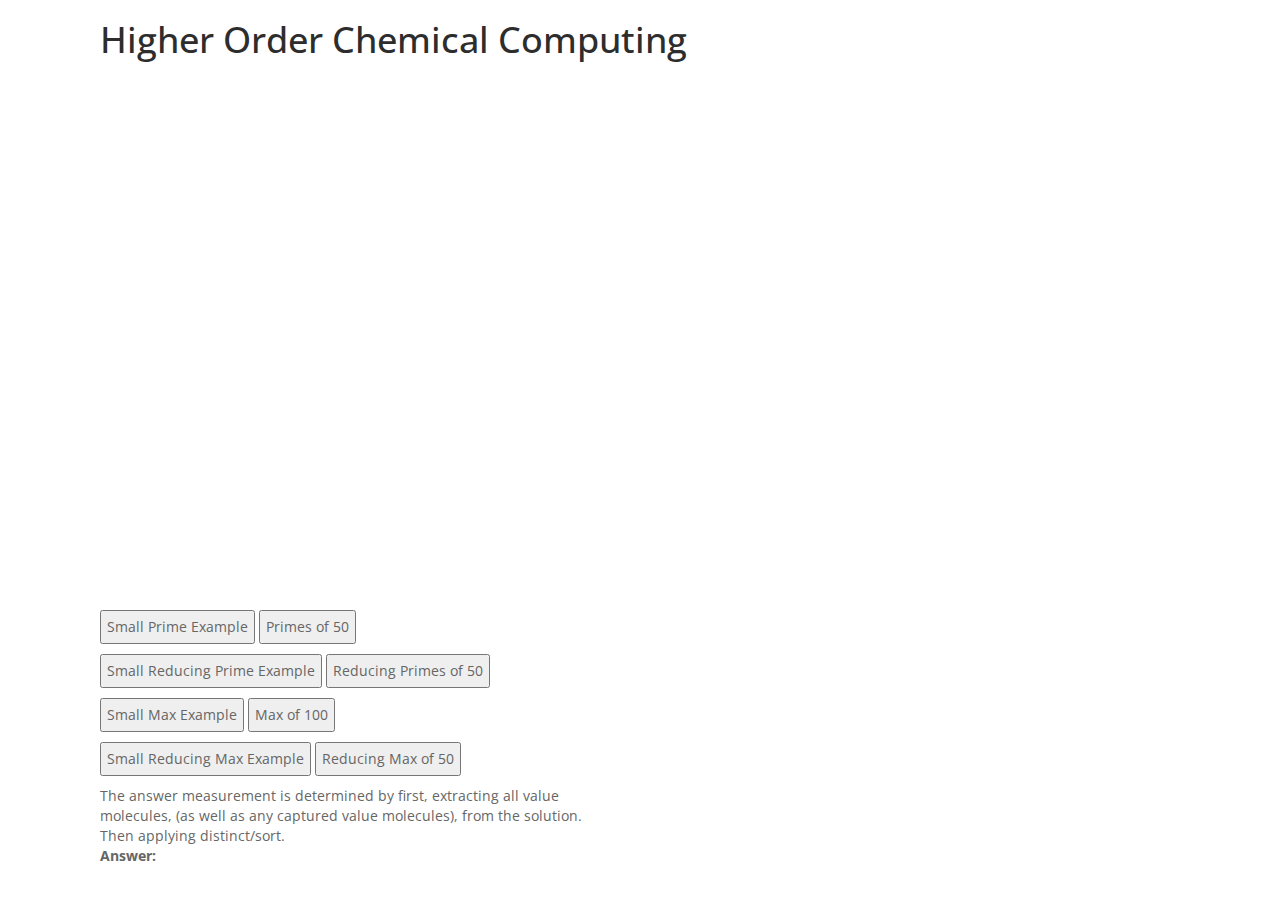
<file: higher-order/resources/public/index.html>
<!DOCTYPE html>
<html>
  <head>
    <link href="css/bootstrap.min.css" rel="stylesheet" type="text/css">
    <link href="css/style.css" rel="stylesheet" type="text/css">
  </head>
  <body>
    <div id="app">
      <h1 >Higher Order Chemical Computing</h2>
      <h3 id="experiment-title"></h3>
      <canvas id="canvas" width="500" height="500"></canvas>
      <div id="controls">
        <div>
          <button id="small-prime-button">Small Prime Example</button>
          <button id="prime-button">Primes of 50</button>
        </div>
        <div>
          <button id="small-prime-reducing-button">Small Reducing Prime Example</button>
          <button id="prime-reducing-button">Reducing Primes of 50</button>
         </div>
        <div>
          <button id="small-max-button">Small Max Example</button>
          <button id="max-button">Max of 100</button>
        </div>
        <div>
          <button id="small-max-reducing-button">Small Reducing Max Example</button>
          <button id="max-reducing-button">Reducing Max of 50</button>
        </div>
        <div id="measurement-desc">The answer measurement is determined by first, extracting
        all value molecules, (as well as any captured value
        molecules), from the solution. Then applying distinct/sort.</div>
        <div><span class="plabel">Answer:</span><span id="answer"></span></div>
      </div>
    </div>
    <script src="js/compiled/higher_order.js" type="text/javascript"></script>
  </body>
</html>
</file>
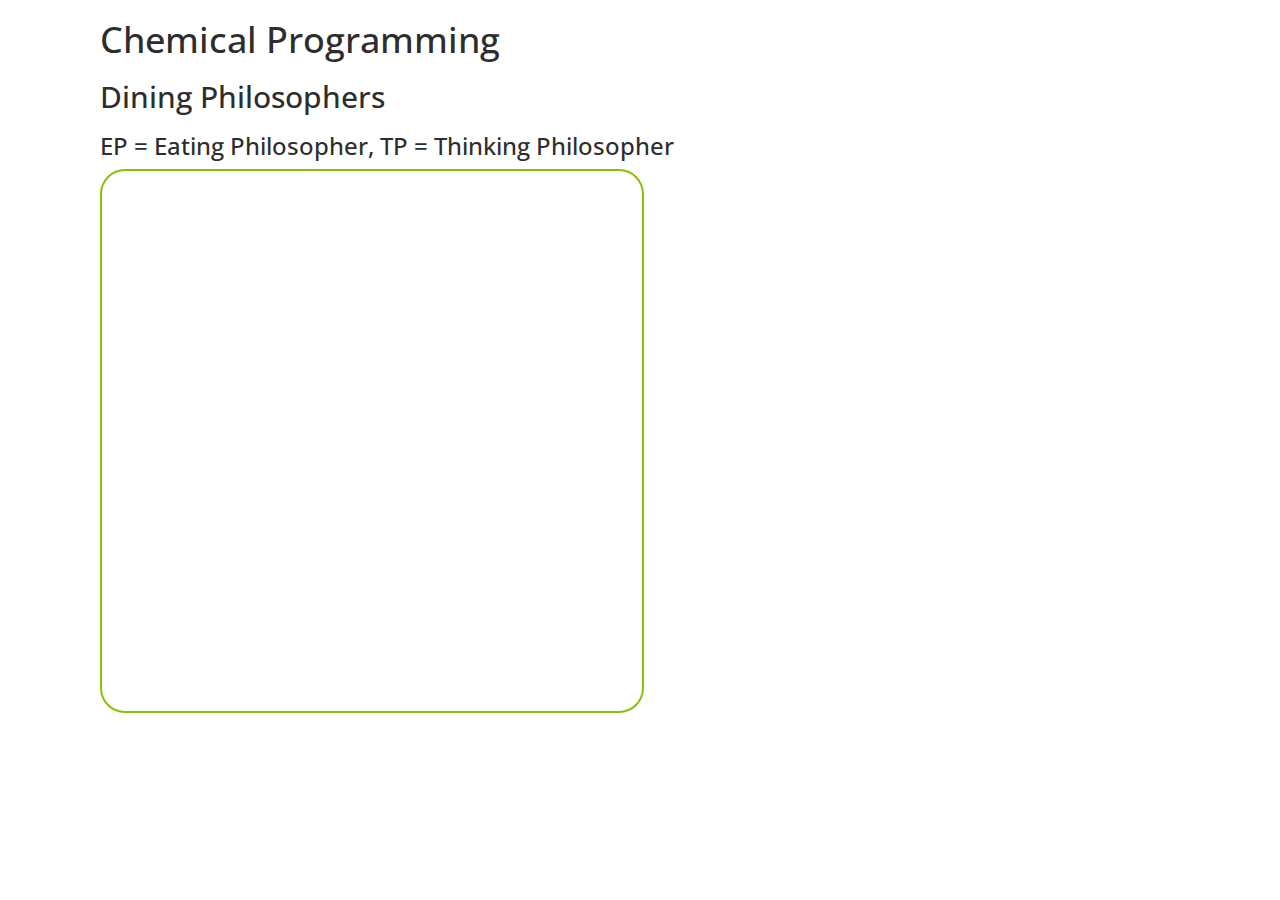
<file: dining-philosophers.html>
<!DOCTYPE html>
<html>
  <head>
    <link href="css/bootstrap.min.css" rel="stylesheet" type="text/css">
    <link href="css/style.css" rel="stylesheet" type="text/css">
  </head>
  <body>
    <div id="app">
      <h1 >Chemical Programming</h1>
      <h2 >Dining Philosophers</h2>
      <h3 id="experiment-title">EP = Eating Philosopher, TP = Thinking Philosopher</h3>
      <canvas id="dp-canvas" class="canvas" width="500"
      height="500"></canvas>
     </div>
    <script src="js/dining_philosophers.js" type="text/javascript"></script>
  </body>
</html>
</file>
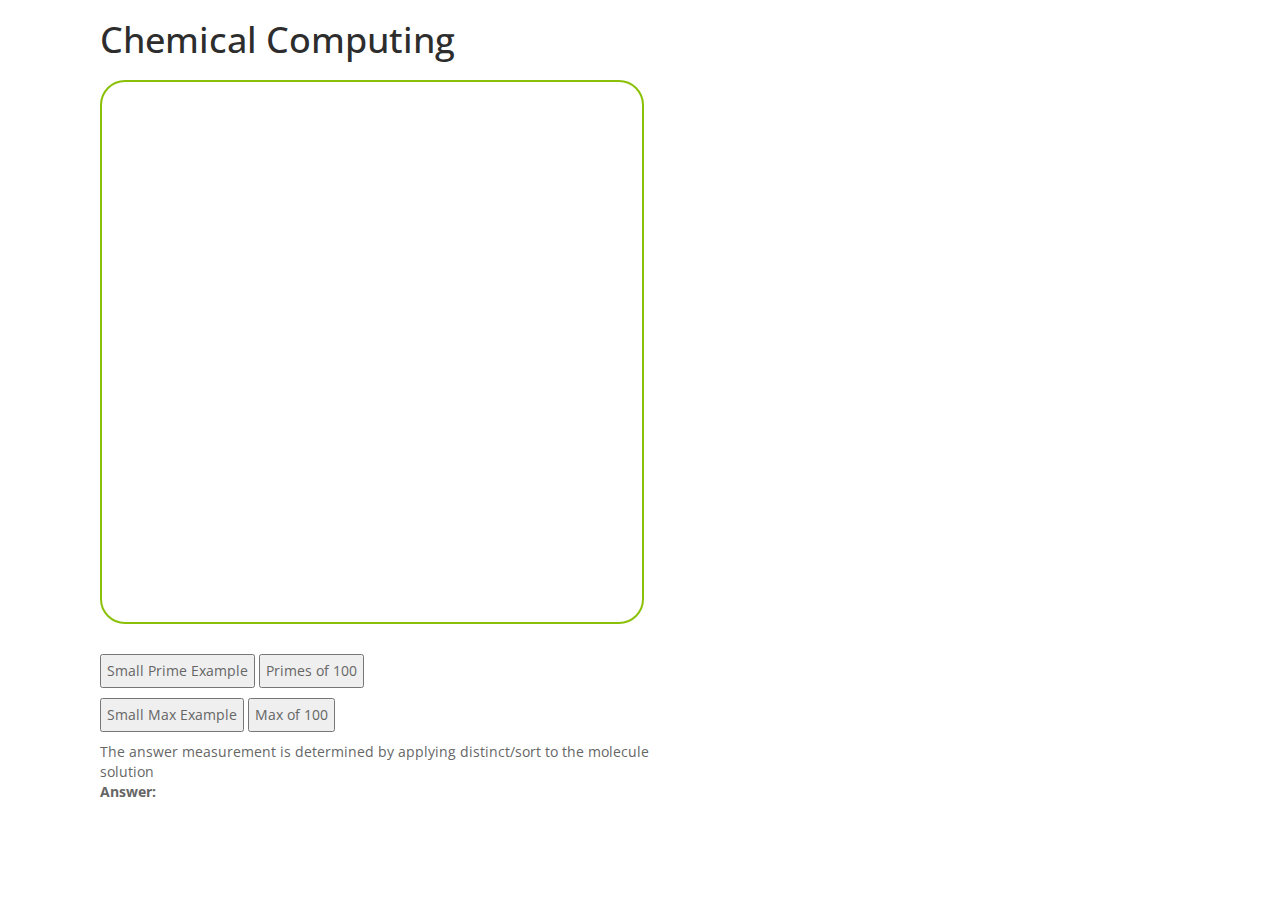
<file: gamma.html>
<!DOCTYPE html>
<html>
  <head>
    <link href="css/bootstrap.min.css" rel="stylesheet" type="text/css">
    <link href="css/style.css" rel="stylesheet" type="text/css">
  </head>
  <body>
    <div id="app">
      <h1 >Chemical Computing</h2>
      <h3 id="gamma-experiment-title"></h3>
      <canvas id="gamma-canvas" class="canvas" width="500" height="500"></canvas>
      <div class="controls">
        <div>
          <button id="gamma-small-prime-button">Small Prime Example</button>
          <button id="gamma-prime-button">Primes of 100</button>
        </div>
        <div>
          <button id="gamma-small-max-button">Small Max Example</button>
          <button id="gamma-max-button">Max of 100</button>
         </div>
        <div>The answer measurement is determined by applying
        distinct/sort to the molecule solution</div>
        <div><span class="plabel">Answer:</span><span id="answer"></span></div>
      </div>
    </div>
    <script src="js/gamma.js" type="text/javascript"></script>
  </body>
</html>
</file>
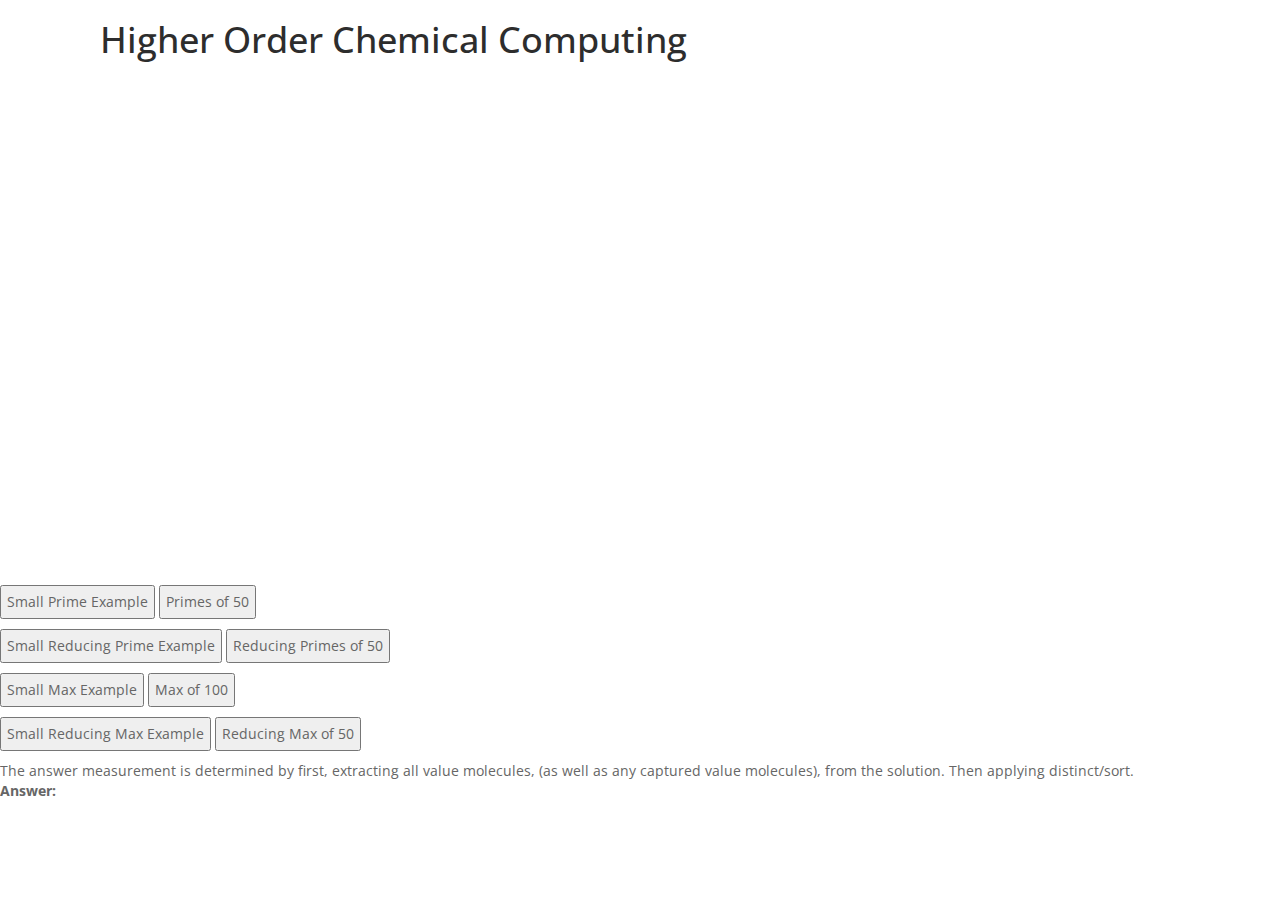
<file: higher-order.html>
<!DOCTYPE html>
<html>
  <head>
    <link href="css/bootstrap.min.css" rel="stylesheet" type="text/css">
    <link href="css/style.css" rel="stylesheet" type="text/css">
  </head>
  <body>
    <div id="app">
      <h1 >Higher Order Chemical Computing</h2>
      <h3 id="experiment-title"></h3>
      <canvas id="canvas" width="500" height="500"></canvas>
      <div id="controls">
        <div>
          <button id="small-prime-button">Small Prime Example</button>
          <button id="prime-button">Primes of 50</button>
        </div>
        <div>
          <button id="small-prime-reducing-button">Small Reducing Prime Example</button>
          <button id="prime-reducing-button">Reducing Primes of 50</button>
         </div>
        <div>
          <button id="small-max-button">Small Max Example</button>
          <button id="max-button">Max of 100</button>
        </div>
        <div>
          <button id="small-max-reducing-button">Small Reducing Max Example</button>
          <button id="max-reducing-button">Reducing Max of 50</button>
        </div>
        <div id="measurement-desc">The answer measurement is determined by first, extracting
        all value molecules, (as well as any captured value
        molecules), from the solution. Then applying distinct/sort.</div>
        <div><span class="plabel">Answer:</span><span id="answer"></span></div>
      </div>
    </div>
    <script src="js/higher_order.js" type="text/javascript"></script>
  </body>
</html>
</file>
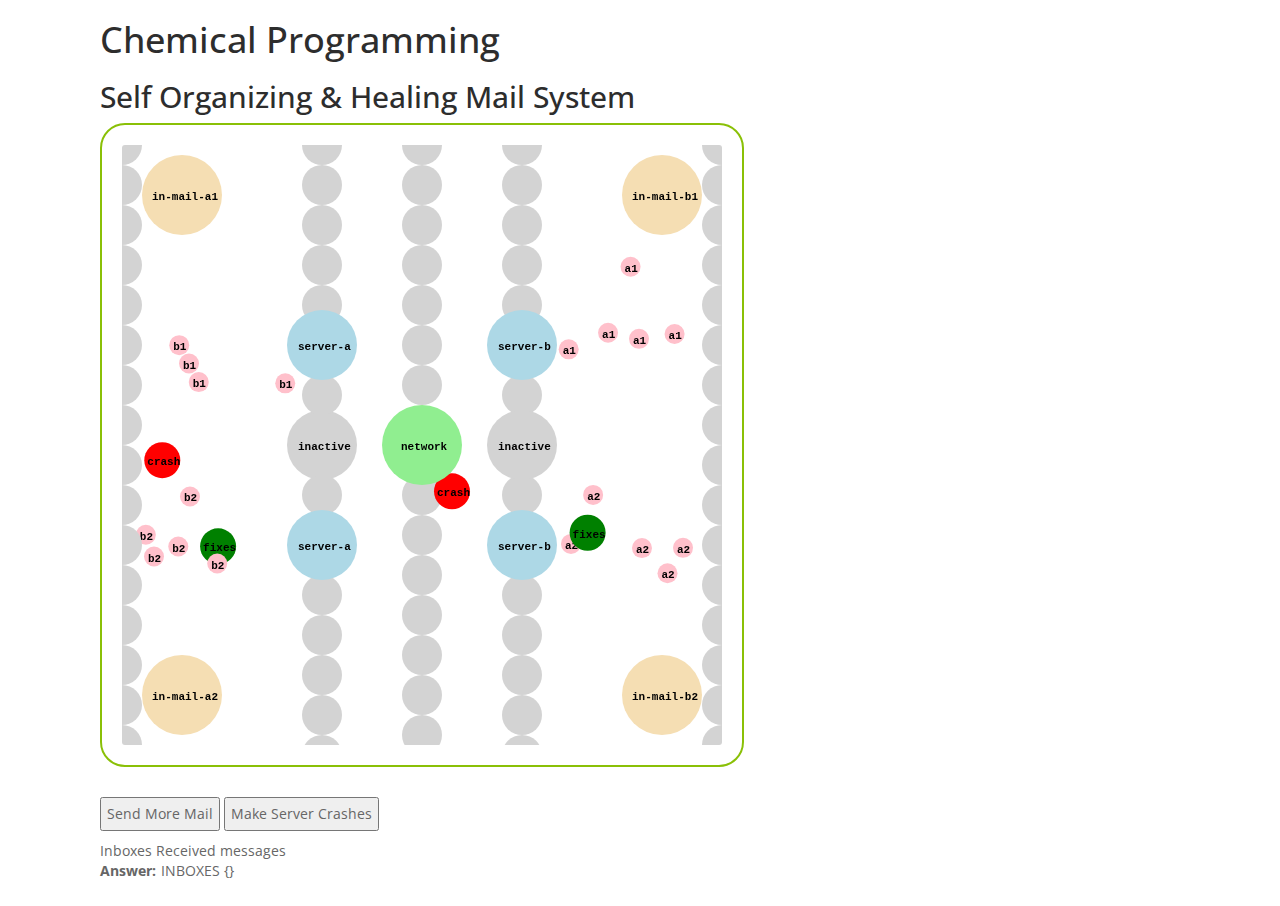
<file: mail-system.html>
<!DOCTYPE html>
<html>
  <head>
    <link href="css/bootstrap.min.css" rel="stylesheet" type="text/css">
    <link href="css/style.css" rel="stylesheet" type="text/css">
  </head>
  <body>
    <div id="app">
      <h1 >Chemical Programming</h1>
      <h2 >Self Organizing & Healing Mail System</h2>
      <canvas id="mail-canvas" class="canvas" width="600" height="600"></canvas>
      <div class="controls">
        <div>
          <button id="more-mail">Send More Mail</button>
          <button id="more-server-crashes">Make Server Crashes</button>
        </div>
        <div id="measurement-desc">Inboxes Received messages</div>
        <div><span class="plabel">Answer:</span><span id="mail-answer"></span></div>
      </div>
    <script src="js/mail_system.js" type="text/javascript"></script>
  </body>
</html>
</file>
<file: higher-order/resources/public/css/style.css>
/* some style */

h3,h2,h1{
    margin-left: 100px;
}

#measurement-desc{
   width: 500px;}

.plabel {
    font-weight: bold;
    padding-right: 5px;
}

#controls {
    padding: 25px;
    margin-left: 75px;
    width: 600px;
}

.canvas {
    margin-left: 100px;
    border-radius: 25px;
    border: 2px solid #8AC007;
    padding: 20px;
}
button {
    padding: 5px;
    margin-bottom: 10px;
}
</file>
<file: css/style.css>
/* some style */

h3,h2,h1,p,ul,pre{
    margin-left: 100px;
    margin-right: 100px;
}

.plabel {
    font-weight: bold;
    padding-right: 5px;
}


.controls {
    padding: 25px;
    margin-left: 75px;
    width: 600px;
}

.canvas {
    margin-left: 100px;
    border-radius: 25px;
    border: 2px solid #8AC007;
    padding: 20px;
}
button {
    padding: 5px;
    margin-bottom: 10px;
}


#main-frame {
margin: 30px;
}
</file>
